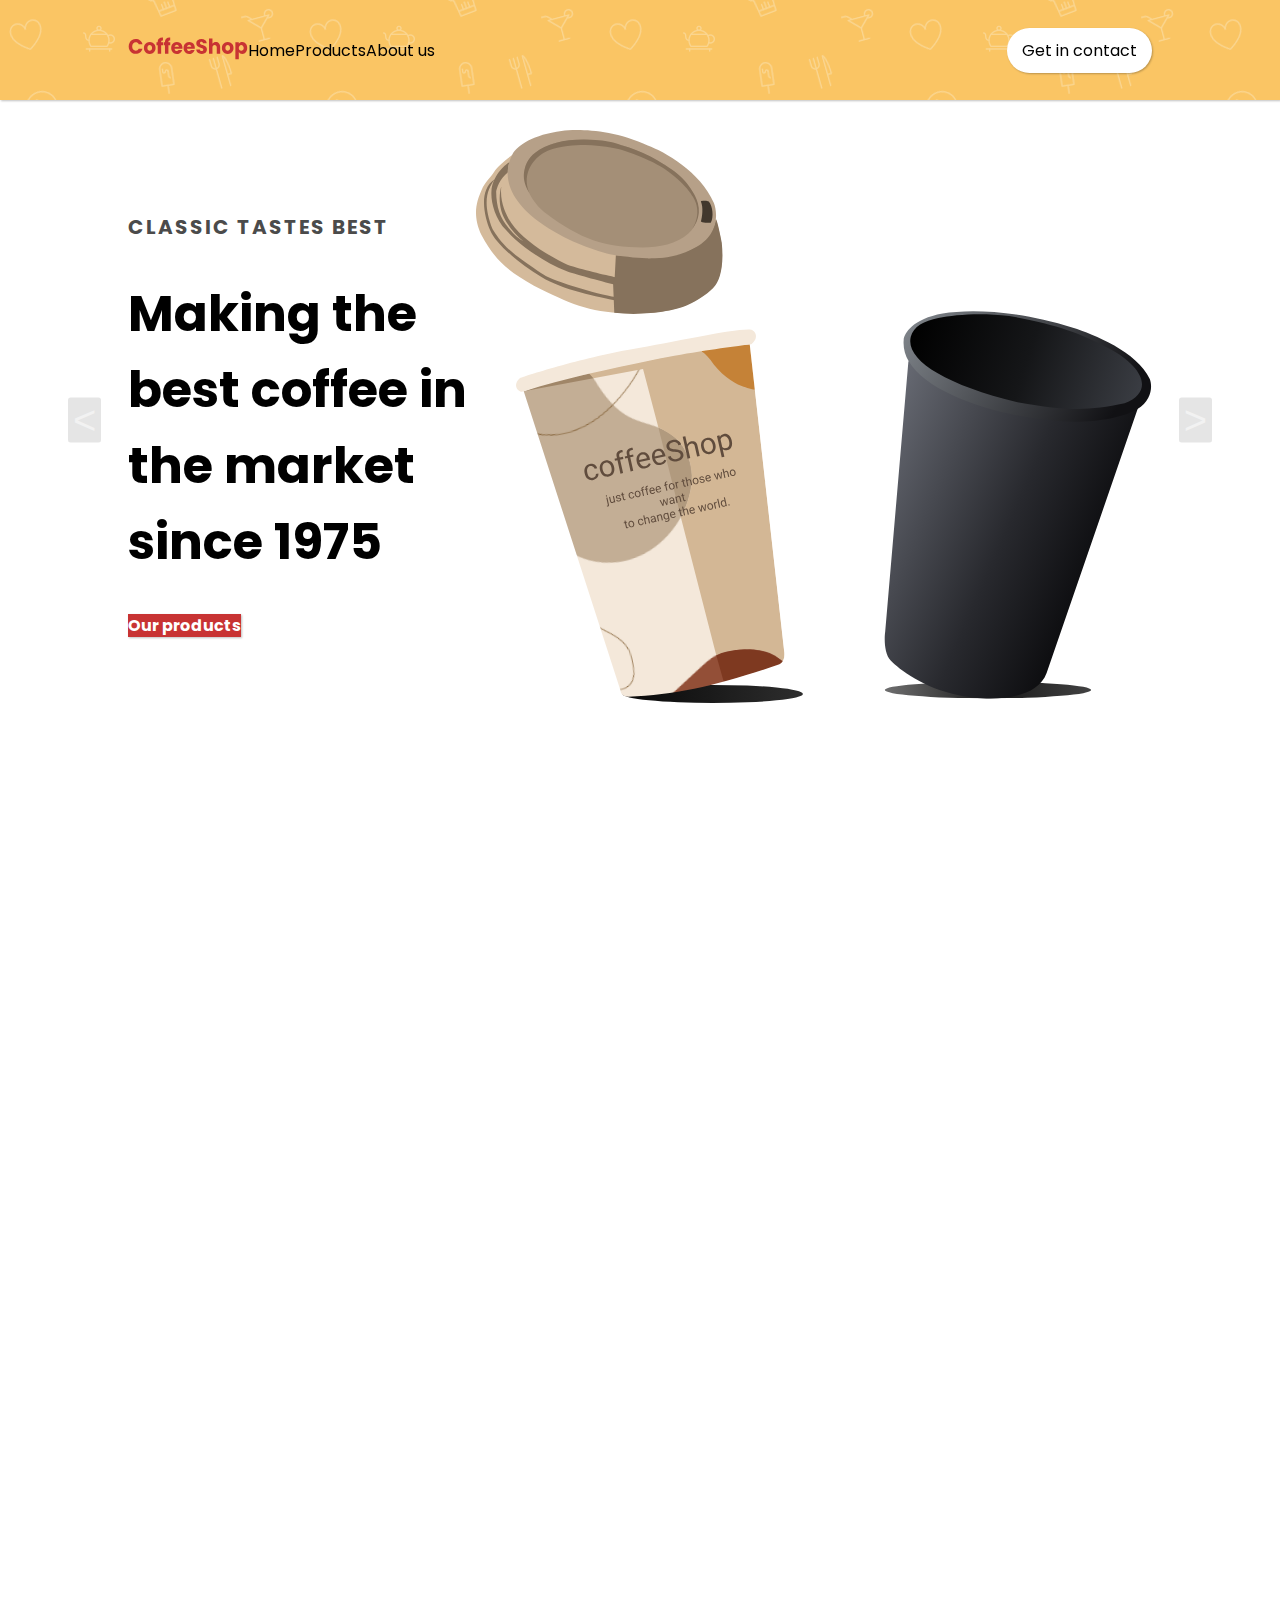
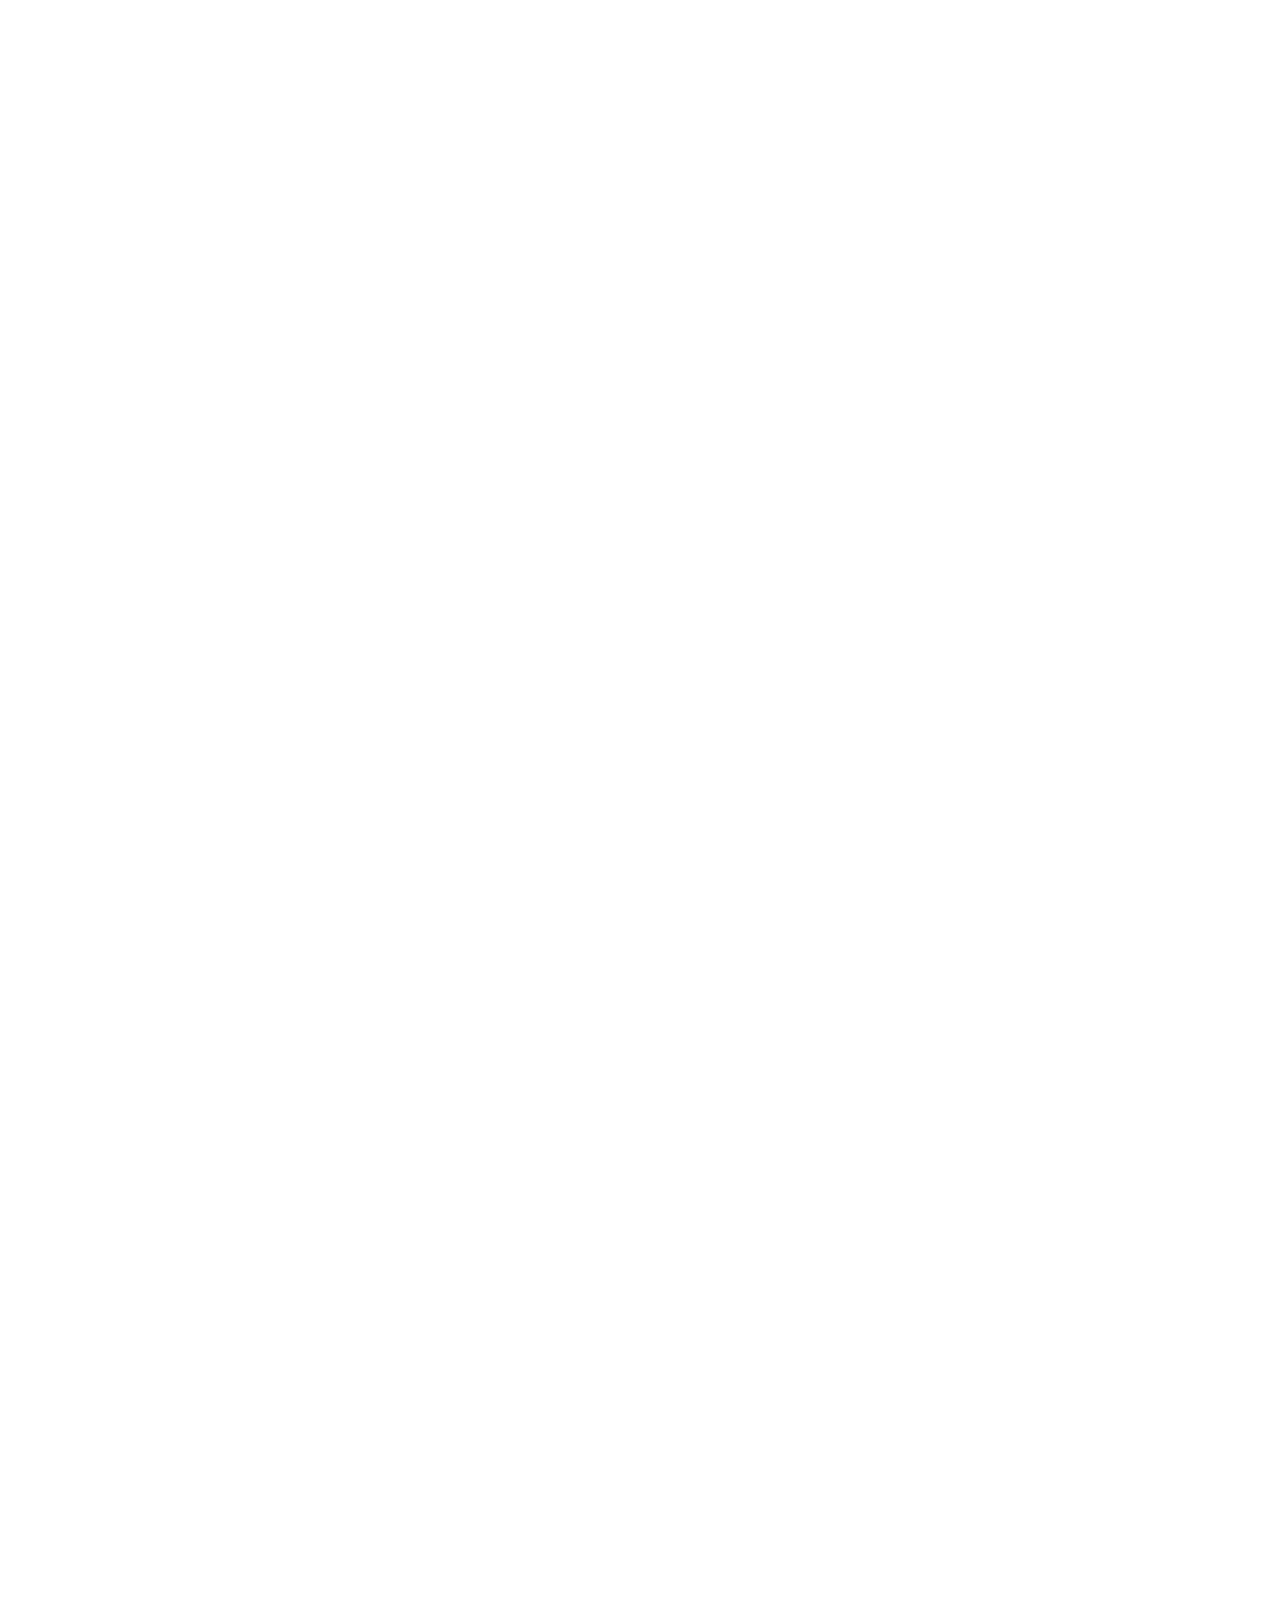
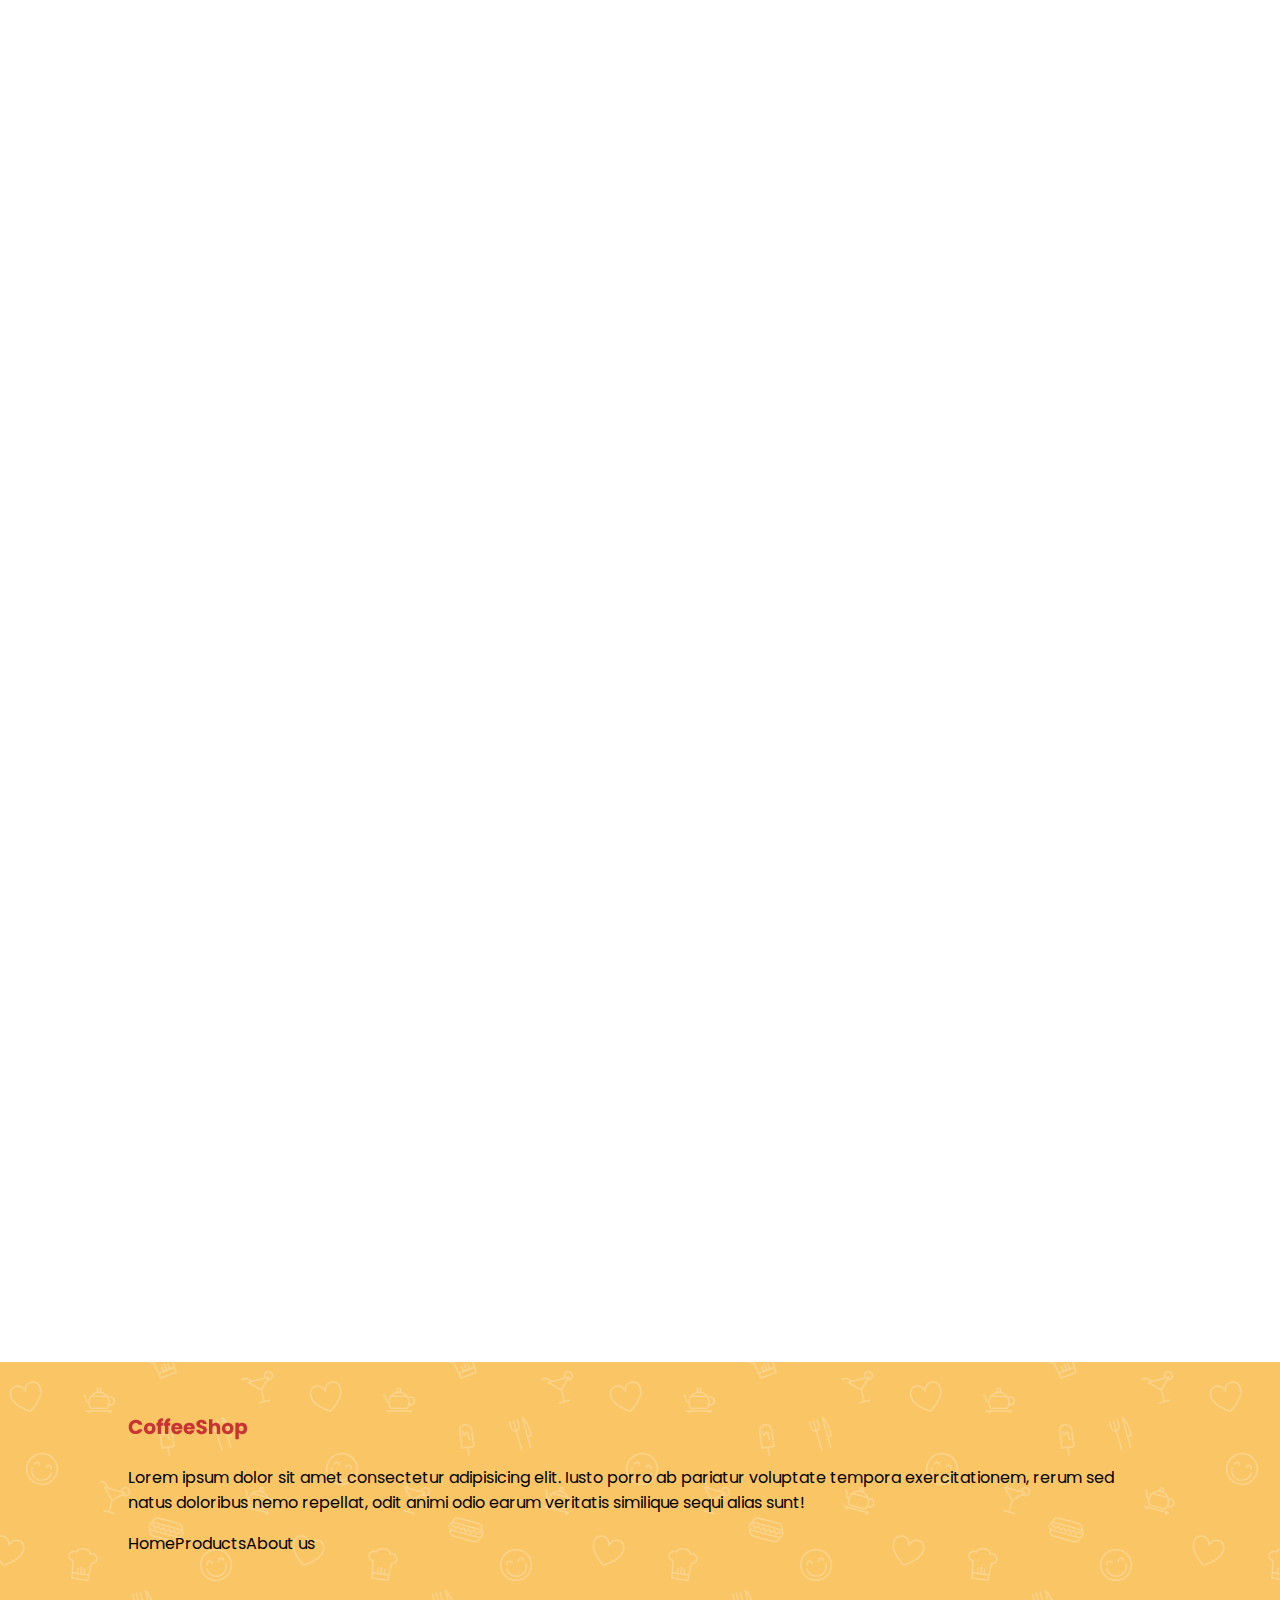
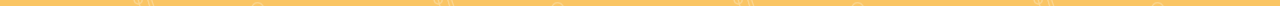
<file: index.html>
<!DOCTYPE html>
<html lang="en">

<head>
    <meta charset="UTF-8">
    <meta http-equiv="X-UA-Compatible" content="IE=edge">
    <meta name="viewport" content="width=device-width, initial-scale=1.0">
    <link rel="preconnect" href="https://fonts.googleapis.com">
    <link rel="preconnect" href="https://fonts.gstatic.com" crossorigin>
    <link href="https://fonts.googleapis.com/css2?family=Poppins:wght@300;400;700&display=swap" rel="stylesheet">
    <link href="https://cdn.jsdelivr.net/npm/bootstrap@5.0.2/dist/css/bootstrap.min.css" rel="stylesheet"
        integrity="sha384-EVSTQN3/azprG1Anm3QDgpJLIm9Nao0Yz1ztcQTwFspd3yD65VohhpuuCOmLASjC" crossorigin="anonymous">
    <link rel="stylesheet" href="https://cdn.jsdelivr.net/npm/bootstrap-icons@1.8.1/font/bootstrap-icons.css">
    <link rel="stylesheet" href="css/styles.css">
    <title>Landing Page</title>
</head>

<body>
    <header>
        <nav id="navbar" class="btn__shadow">
            <div class="w-80 navbar__menu">
                <div class="col-7 col-lg-6 navbar--left">
                    <div class="col-12 col-lg-5">
                        <a href="#" class="p-0"><img class="logo" src="img/CoffeeShop.svg" alt=""></a>
                    </div>
                    <div class="col-12 col-lg-7 navbar__links">
                        <a href="#">Home</a>
                        <a href="#products">Products</a>
                        <a href="#about">About us</a>
                    </div>
                </div>
                <a class="contact--button btn__shadow" href="#contact">Get in contact</a>
            </div>
        </nav>
    </header>
    <main class="hero wrap hidden transition">
        <div class="hero__carousel" data-carousel>
            <button class="carousel__button prev" data-carousel-button="prev">&lt;</button>
            <button class="carousel__button next" data-carousel-button="next">&gt;</button>
            <ul data-slides>
                <li class="p-0 slide" data-active>
                    <div class="col-12 col-lg-6">
                        <p class="hero__subtitle">Classic tastes best</p>
                        <h1 class="hero__title">Making the best coffee in the market since 1975</h1>
                        <a href="#products" class="btn btn-lg btn__shadow">Our products</a>
                    </div>
                    <div class="col-lg-5">
                        <img class="img-fluid" src="img/CUPS.svg" alt="">
                    </div>
                </li>
                <li class="p-0 slide">
                    <div class="col-12 col-lg-7 p-0">
                        <h1 class="hero__title">We carefully select greatest coffees around the world</h1>
                    </div>
                    <div class="d-flex col-lg-5">
                        <img class="col-6" src="img/BODY.svg" alt="">
                        <img class="col-6" src="img/LEFT.svg" alt="">
                    </div>
                </li>
            </ul>
        </div>
    </main>
    <section id="products" class="products wrap">
        <div class="items__container mx-auto">
            <h2 class="products__title transition text-center hidden">Know our products</h2>
            <div class="product transition hidden">
                <img class="col-6 col-lg-4" src="img/product3.svg" alt="">
                <div class="col-6 col-lg-4 px-5">
                    <h3 class="products__subtitle">Lavazza</h3>
                    <p>Lorem ipsum, dolor sit amet consectetur adipisicing elit. Unde, labore
                        nostrum. Nesciunt corporis ut quas recusandae exercitationem, hic distinctio ea molestiae
                        voluptatum quidem facere non qui optio dolore, earum modi!</p>
                </div>
            </div>
            <div class="product justify-content-end transition hidden">
                <div class="col-6 col-lg-4 px-5">
                    <h3 class="products__subtitle">Atlas premium</h3>
                    <p>Lorem ipsum, dolor sit amet consectetur adipisicing elit. Unde, labore
                        nostrum. Nesciunt corporis ut quas recusandae exercitationem, hic distinctio ea molestiae
                        voluptatum quidem facere non qui optio dolore, earum modi!</p>
                </div>
                <img class="col-6 col-lg-4" src="img/product1.svg" alt="">
            </div>
            <div class="product transition hidden">
                <img class="col-6 col-lg-4" src="img/product2.svg" alt="">
                <div class="col-6 col-lg-4 px-5">
                    <h3 class="products__subtitle">Arabia classic</h3>
                    <p>Lorem ipsum, dolor sit amet consectetur adipisicing elit. Unde, labore
                        nostrum. Nesciunt corporis ut quas recusandae exercitationem, hic distinctio ea molestiae
                        voluptatum quidem facere non qui optio dolore, earum modi!</p>
                </div>
            </div>
        </div>
    </section>
    <section id="about" class="about hidden transition wrap">
        <div class="p-0">
            <div class="w-80 mx-auto">
                <h1 class="about__title col-12 col-lg-6">47 years giving
                    high quality coffee</h1>
            </div>
            <div class="col-12 col-lg-12 mx-auto py-5">
                <img class="banner" src="img/banner.png" alt="">
            </div>
            <p class="about__description text-center">Lorem ipsum dolor sit amet, consectetur adipiscing elit.
                Etiam eu
                turpis molestie, dictum est a, mattis tellus. Sed dignissim, metus nec fringilla accumsan, risus sem
                sollicitudin lacus, ut interdum tellus elit sed risus. Maecenas eget condimentum velit, sit amet. Lorem
                ipsum dolor sit amet, consectetur adipiscing elit.

                Lorem ipsum dolor sit amet, consectetur adipiscing elit. Etiam eu
                turpis molestie, dictum est a, mattis tellus. Sed dignissim, metus nec fringilla accumsan, risus sem
                sollicitudin lacus, ut interdum tellus elit sed risus. Maecenas eget condimentum velit, sit amet.</p>
        </div>
    </section>
    <section id="contact" class="contact hidden transition wrap">
        <h2 class="text-center pb-5">Contact Us</h2>
        <ul class="social">
            <li><i class="bi bi-facebook"></i></li>
            <li><i class="bi bi-instagram"></i></li>
            <li><i class="bi bi-whatsapp"></i></li>
            <li><i class="bi bi-twitter"></i></li>
        </ul>
        <div>
            <form class="col-10 col-sm-6 mx-auto py-5" id="form">
                <div class="mb-3">
                    <label class="form-label" for="name">Full name: </label>
                    <input class="form-control form-control-lg" type="text" id="name" name="name">
                </div>
                <div class="mb-3">
                    <label class="form-label" for="email">E-mail: </label>
                    <input class="form-control form-control-lg" type="email" id="email" name="email" required>
                </div>
                <div class="mb-3">
                    <label class="form-label" for="message">Message: </label>
                    <textarea class="form-control form-control-lg h-100" id="message" name="message"></textarea>
                </div>
                <button type="submit" class="btn btn-lg btn__shadow">Send</button>
            </form>
        </div>
    </section>
    <footer class="site__footer">
        <div class="footer__content w-80">
            <div class="col-12 col-lg-4">
                <img class="logo" src="img/CoffeeShop.svg">
                <p>Lorem ipsum dolor sit amet consectetur adipisicing elit. Iusto porro ab pariatur
                    voluptate tempora exercitationem, rerum sed natus doloribus nemo repellat, odit animi odio earum
                    veritatis similique sequi alias sunt!</p>
            </div>
            <div class="col-12 col-lg-4 footer__link">
                <a href="#">Home</a>
                <a href="#products">Products</a>
                <a href="#about">About us</a>
            </div>
        </div>
    </footer>
    <script src="https://cdn.jsdelivr.net/npm/bootstrap@5.0.2/dist/js/bootstrap.bundle.min.js"
        integrity="sha384-MrcW6ZMFYlzcLA8Nl+NtUVF0sA7MsXsP1UyJoMp4YLEuNSfAP+JcXn/tWtIaxVXM"
        crossorigin="anonymous"></script>
    <script src="js/app.js"></script>
</body>

</html>
</file>
<file: css/styles.css>
/* resets */
html {
  font-size: 62.5%;
  height: 100%;
  box-sizing: border-box;
}
*,
*:before,
*:after {
  box-sizing: inherit;
}
body {
  margin: 0;
  padding: 0;
  font-family: "Poppins", sans-serif;
  font-size: 1.6rem;
  scroll-behavior: smooth;
  display: flex;
  flex-direction: column;
  min-height: 100vh;
  width: 100%;
}
a,
a:hover {
  text-decoration: none;
  color: #000000;
}
ul {
  list-style: none;
  margin: 0;
  padding: 0;
}
/* inicio globales */
.wrap {
  padding: 10rem 0;
}
.w-80 {
  width: 80%;
}
.transition {
  transition: opacity 1s ease-in;
}
.hidden {
  opacity: 0 !important;
}
/* fin globales */
.btn:hover {
  color: white;
}
.logo {
  width: 12rem;
}
#navbar {
  background-image: url("../img/food.png");
  position: fixed;
  width: 100%;
  height: 100px;
  transition: 0.3s;
  z-index: 9999;
  display: flex;
  top: 0;
}
.navbar__menu {
  display: flex;
  justify-content: space-between;
  align-items: center;
  margin: 0 auto;
}
.navbar--left {
  display: flex;
  align-items: center;
  flex-wrap: wrap;
}
.navbar__links {
  display: flex;
  justify-content: space-between;
}

a:hover{
  color: #c83333;
  transition: .5s;
}
.contact--button {
  font-size: 1.6rem;
  padding: 1rem 1.5rem;
  border-radius: 50px 50px;
  background-color: white;
}
.btn__shadow {
  -webkit-box-shadow: 1px 1px 2px 0px rgba(0, 0, 0, 0.25);
  box-shadow: 1px 1px 2px 0px rgba(0, 0, 0, 0.25);
}
.hero__carousel {
  position: relative;
  width: 80%;
  height: 60vh;
  margin: 0 auto;
}
.slide {
  position: absolute;
  inset: 0;
  opacity: 0;
  display: flex;
  justify-content: space-between;
  align-items: center;
  transition: 1s;

}
.slide > img {
  display: block;
  object-position: center;
  object-fit: cover;
}
.slide[data-active] {
  opacity: 1;
  z-index: 1;
}
.carousel__button {
  position: absolute;
  z-index: 1;
  background: none;
  border: none;
  font-size: 4rem;
  top: 50%;
  transform: translateY(-50%);
  color: rgba(255, 255, 255, 0.5);
  cursor: pointer;
  border-radius: 0.25rem;
  padding: 0 0.5rem;
  background-color: rgba(0, 0, 0, 0.1);
}
.carousel__button:hover,
.carousel__button:focus {
  color: white;
  background-color: rgba(0, 0, 0, 0.2);
}
.carousel__button:focus {
  outline: 1px solid black;
}
.carousel__button.prev {
  left: -6rem;
}
.carousel__button.next {
  right: -6rem;
}

.hero {
  padding: 15rem 0;
}
.hero__title,
.products__title,
.about__title {
  font-weight: 700;
  font-size: 5rem;
}
.product { 
  padding-top: 10rem;
}
.btn {
  background-color: #c83333;
  color: white;
  font-weight: 700;
}
.products,
.hero,
.about,
.contact {
  position: relative;
}
.img__container {
  position: relative;
  display: flex;
  justify-content: space-between;
}
.product {
  width: 100%;
  display: flex;
  align-items: center;
}
.products__img {
  width: 20rem;
}
.hero__subtitle, .products__subtitle {
  font-size: 2rem;
  font-weight: 700;
  text-transform: uppercase;
  letter-spacing: 0.2rem;
  margin: 1rem 0;
  color: #4b4b4b;
}
.social {
  font-size: 4rem;
  margin: auto;
  width: 50%;
  justify-content: space-around;
  display: flex;
  height: 6rem;
}
.social li {
  position: relative;
}
.social li:hover {
  font-size: 4.5rem;
  color: #c83333;
  transition: 0.5s;
  cursor: pointer;
}
.about__description {
  font-size: 1.8rem;
  margin: 0 auto;
  width: 80%;
}
.items__container {
  width: 90%;
}
.banner {
  width: 100%;
  margin: 0 auto;
  height: 25rem;
  object-fit: cover;
}
.site__footer {
  background-image: url("../img/food.png");
}
.footer__content {
  padding: 5rem 0;
  margin: 0 auto;
  display: flex;
  justify-content: space-between;
  flex-wrap: wrap;
}
.footer__link {
  display: flex;
  align-items: flex-end;
  justify-content: space-between;
}
</file>
